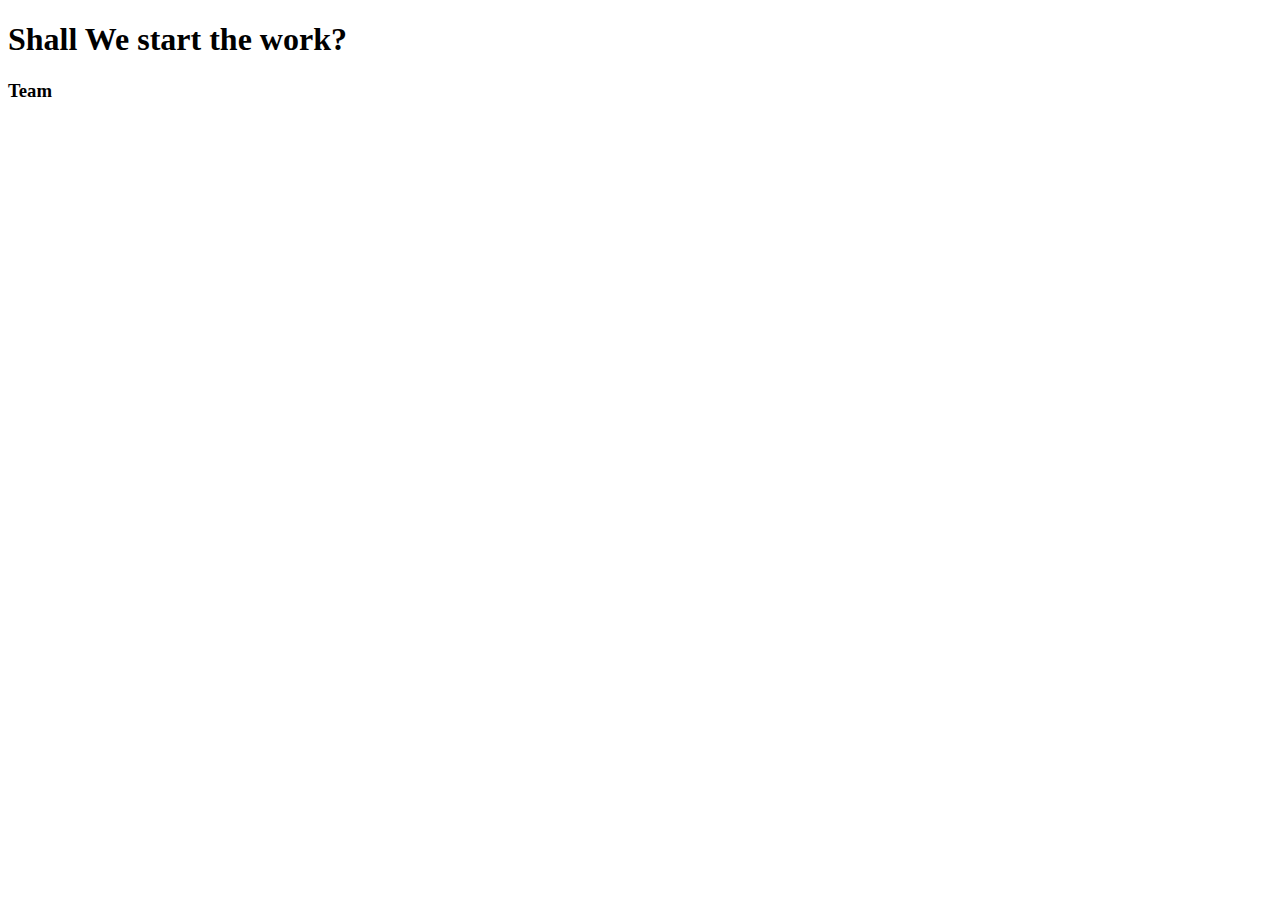
<file: index.html>
<!DOCTYPE html>
<html lang="en">

<head>
    <meta charset="UTF-8">
    <meta name="viewport" content="width=device-width, initial-scale=1.0">
    <title>Document</title>
</head>

<body>
    <h1>Shall We start the work?</h1>
    <h3> Team </h3>
</body>

</html>
</file>
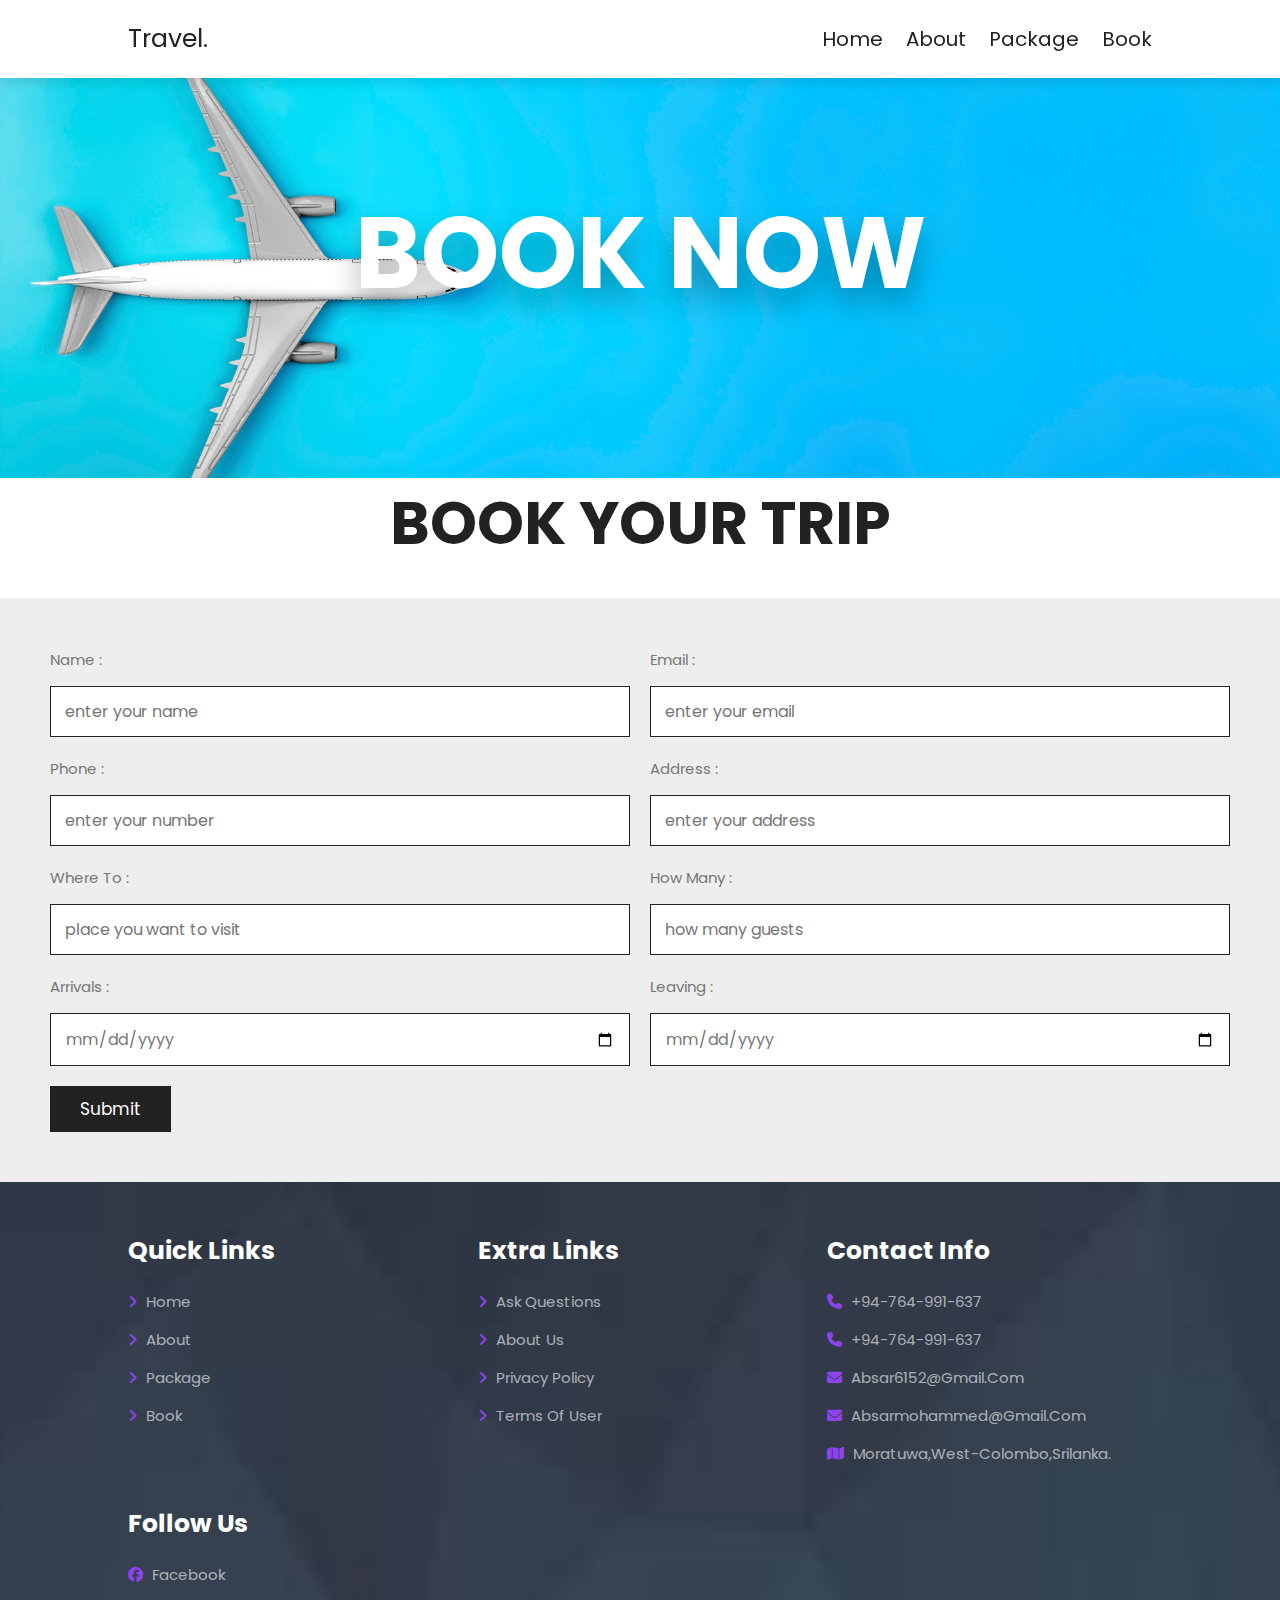
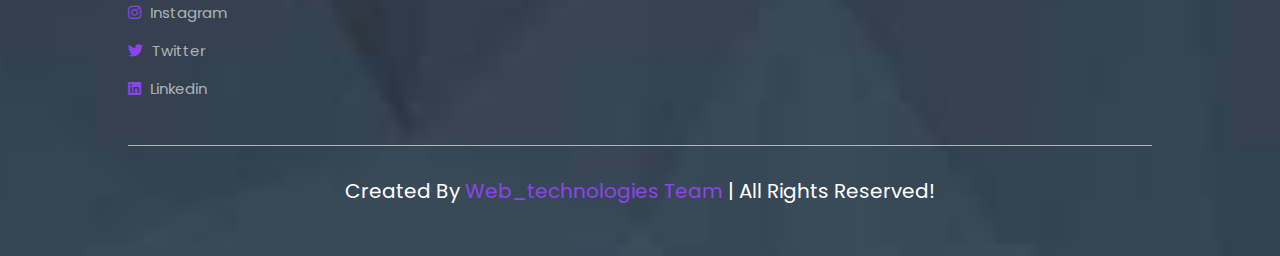
<file: book.html>
<!DOCTYPE html>
<html lang="en">
<head>
    <meta charset="UTF-8">
    <meta name="viewport" content="width=device-width, initial-scale=1.0">
    <title>Book</title>

    <!-- font awesome cdn link  -->
    <link rel="stylesheet" href="https://cdnjs.cloudflare.com/ajax/libs/font-awesome/6.5.2/css/all.min.css">

    <!-- my stylesheet -->
    <link rel="stylesheet" href="CSS/style.css">

    <!-- Swiper Connection  -->
    <link rel="stylesheet" href="https://cdn.jsdelivr.net/npm/swiper@11/swiper-bundle.min.css"/>

</head>
<body>
    <!-- header part -->

    <section class="header">
        <a href="book.html" class="logo">travel.</a>

        <nav class="navbar">
            <a href="home.html">home</a>
            <a href="about.html">about</a>
            <a href="package.html">package</a>
            <a href="book.html">Book</a>
        </nav>

        <div id="menu-btn" class="fas fa-bars"></div>
    </section>
    <!-- header part end  -->

    <div class="heading" style="background:url(images/book-now-bg.jpg) no-repeat">
        <h1>book now</h1>
    </div>
    
    <!-- booking part  -->

    <secttion class="booking">
    <h1 class="heading-title">Book your trip</h1>

    <form action="book_form.html" method="post" class="book-form">
        <div class="flex">
            <div class="inputBox">
                <span>name :</span>
                <input type="text" placeholder="enter your name" name="name" id="">
            </div>
            <div class="inputBox">
                <span>email :</span>
                <input type="email" placeholder="enter your email" name="email" id="">
            </div>
            <div class="inputBox">
                <span>phone :</span>
                <input type="number" placeholder="enter your number" name="phone" id="">
            </div>
            <div class="inputBox">
                <span>address :</span>
                <input type="text" placeholder="enter your address" name="address" id="">
            </div>
            <div class="inputBox">
                <span>where to :</span>
                <input type="text" placeholder="place you want to visit" name="location" id="">
            </div>
            <div class="inputBox">
                <span>how many :</span>
                <input type="number" placeholder="how many guests" name="guests" id="">
            </div>
            <div class="inputBox">
                <span>arrivals :</span>
                <input type="date" name="arrivals" id="">
            </div>
            <div class="inputBox">
                <span>leaving :</span>
                <input type="date" name="leaving" id="">
            </div>
        </div>

        <input type="submit" value="submit" class="btn" name="send">

    </form>
</secttion>

    <!-- footer section start -->
    <section class="footer">
        <div class="box-container">
            <div class="box">
                <h3>quick links</h3>
                <a href="home.html">   <i class="fas fa-angle-right"></i> home</a>
                <a href="about.html">  <i class="fas fa-angle-right"></i> about</a>
                <a href="package.html"><i class="fas fa-angle-right"></i> package</a>
                <a href="book.html">   <i class="fas fa-angle-right"></i> Book</a>
            </div>

            <div class="box">
                <h3>extra links</h3>
                <a href="#">   <i class="fas fa-angle-right"></i> ask questions</a>
                <a href="#">   <i class="fas fa-angle-right"></i> about us</a>
                <a href="#">   <i class="fas fa-angle-right"></i> privacy policy</a>
                <a href="#">   <i class="fas fa-angle-right"></i> terms of user</a>
              
            </div>

            <div class="box">
                <h3>contact info</h3>
                <a href="#">   <i class="fas fa-phone"></i> +94-764-991-637</a>
                <a href="#">   <i class="fas fa-phone"></i> +94-764-991-637</a>
                <a href="#">   <i class="fas fa-envelope"></i> absar6152@gmail.com </a>
                <a href="#">   <i class="fas fa-envelope"></i> absarmohammed@gmail.com </a>
                <a href="#">   <i class="fas fa-map"></i>  Moratuwa,west-Colombo,Srilanka.</a>
                
              
            </div>

            <div class="box">
                <h3>follow us</h3>
                <a href="#">   <i class="fab fa-facebook"></i> facebook</a>
                <a href="#">   <i class="fab fa-instagram"></i> Instagram</a>
                <a href="#">   <i class="fab fa-twitter"></i> twitter</a>
                <a href="#">   <i class="fab fa-linkedin"></i> linkedin</a>
                         
            </div>
        </div>

        <div class="credit">created by <span>web_technologies team</span> | all rights reserved!</div>
    
    </section>

    <!-- footer section end  -->

    <!-- Swiper JS -->
    <script src="https://cdn.jsdelivr.net/npm/swiper@11/swiper-bundle.min.js"></script>
   
    <!-- JS Script  -->
    <script src="JS/script.js"></script>
</body>
</html>
</file>
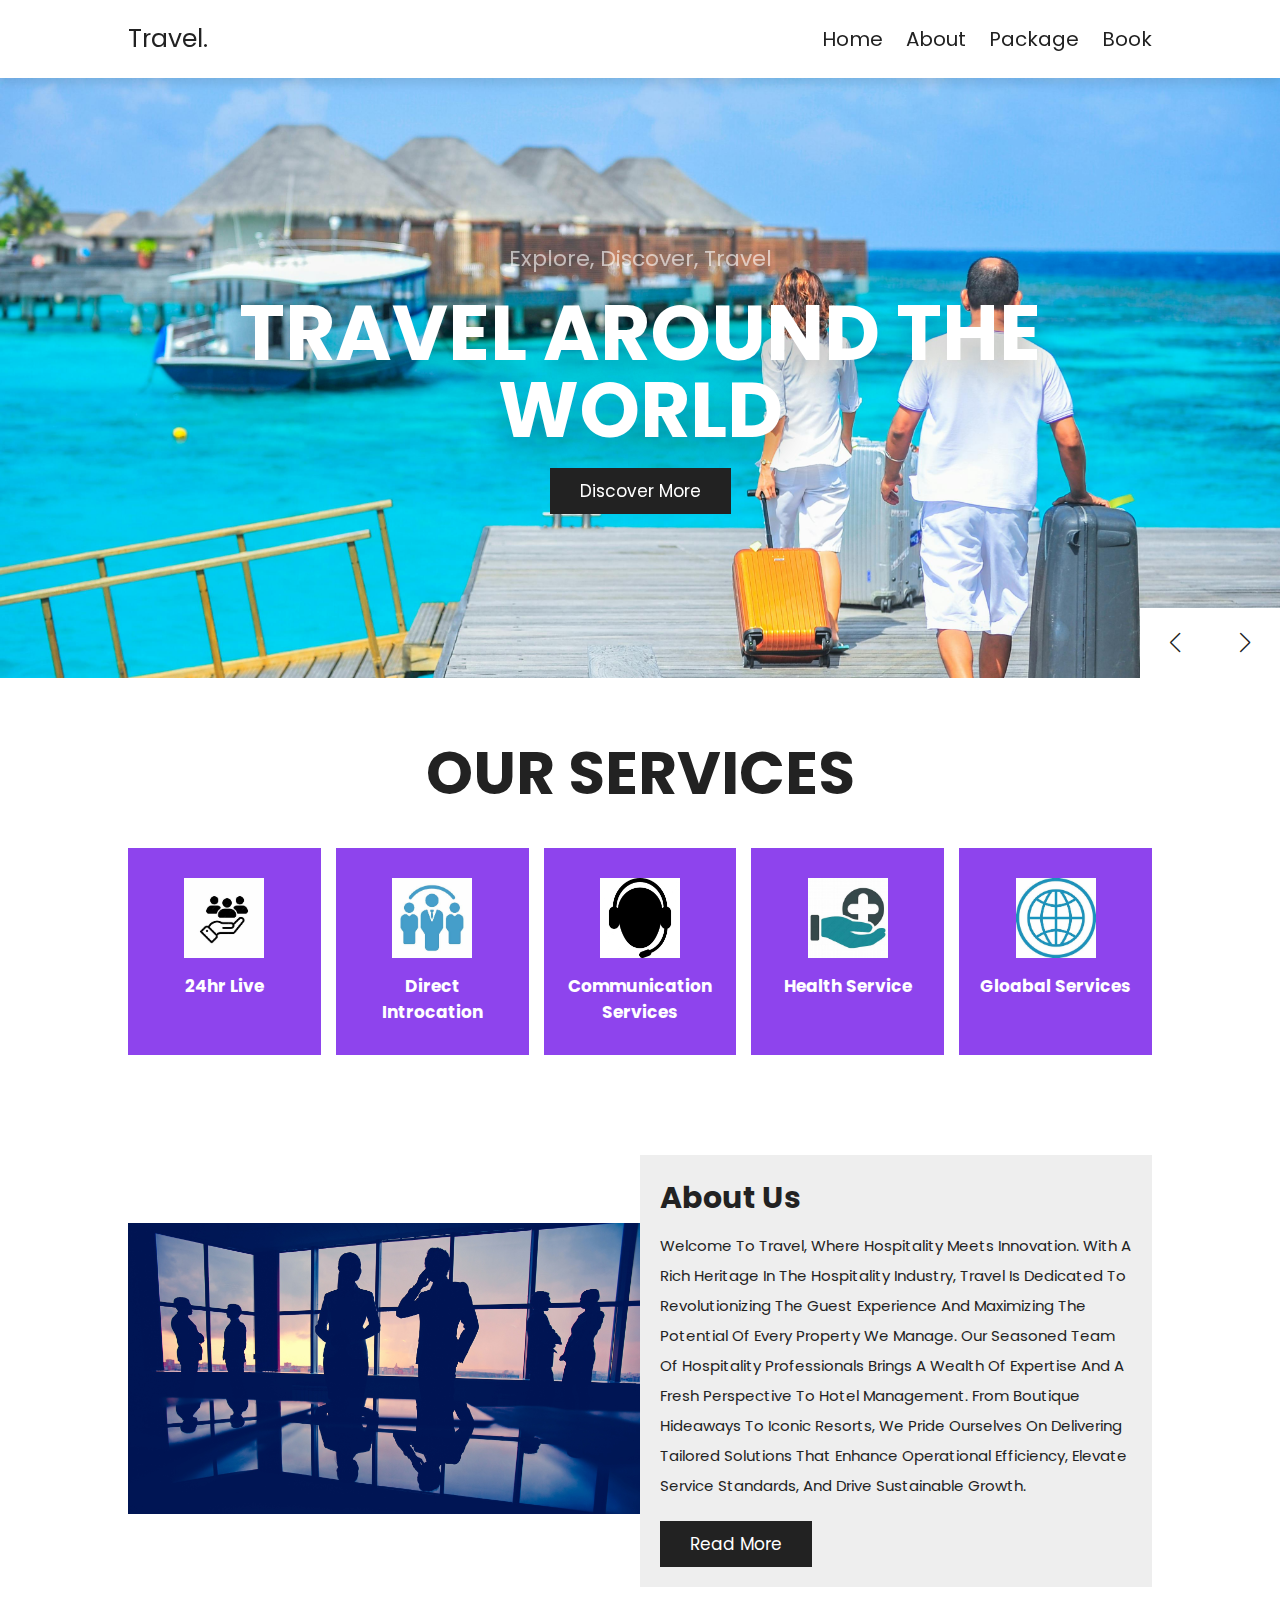
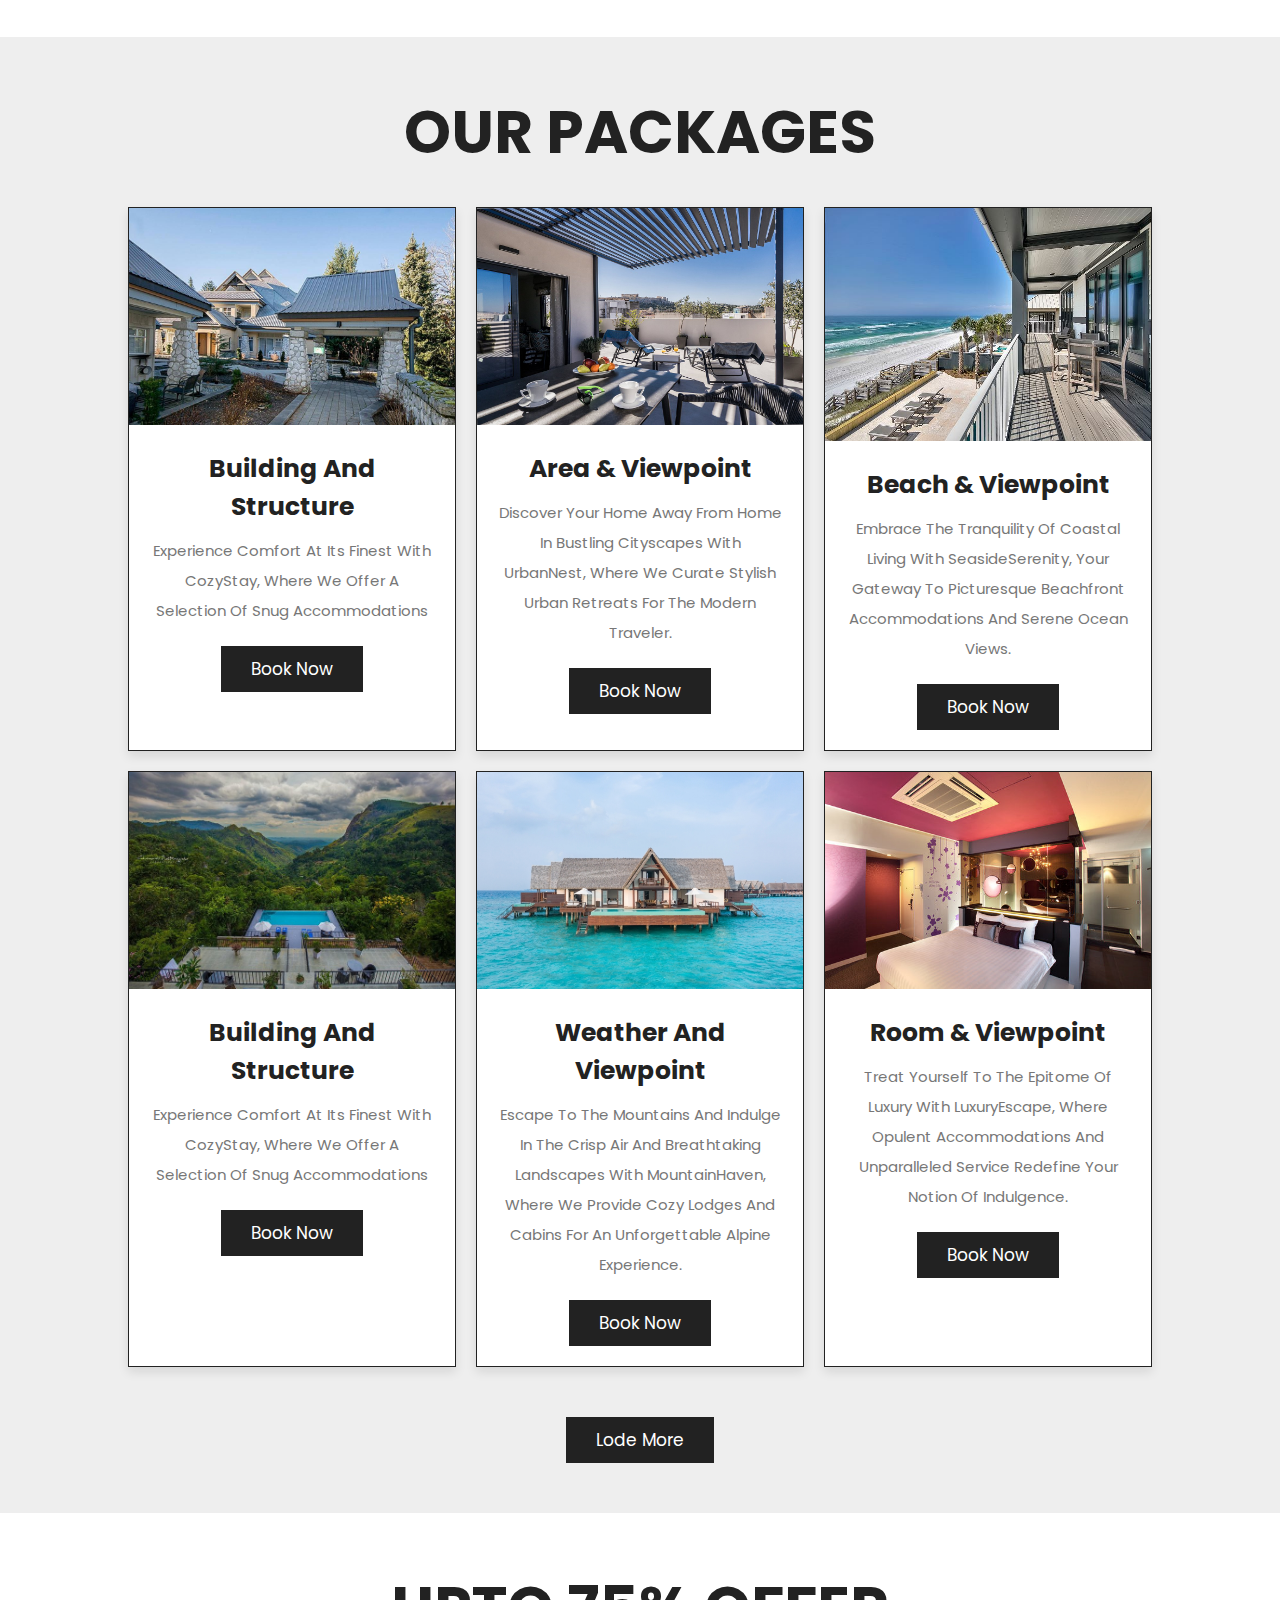
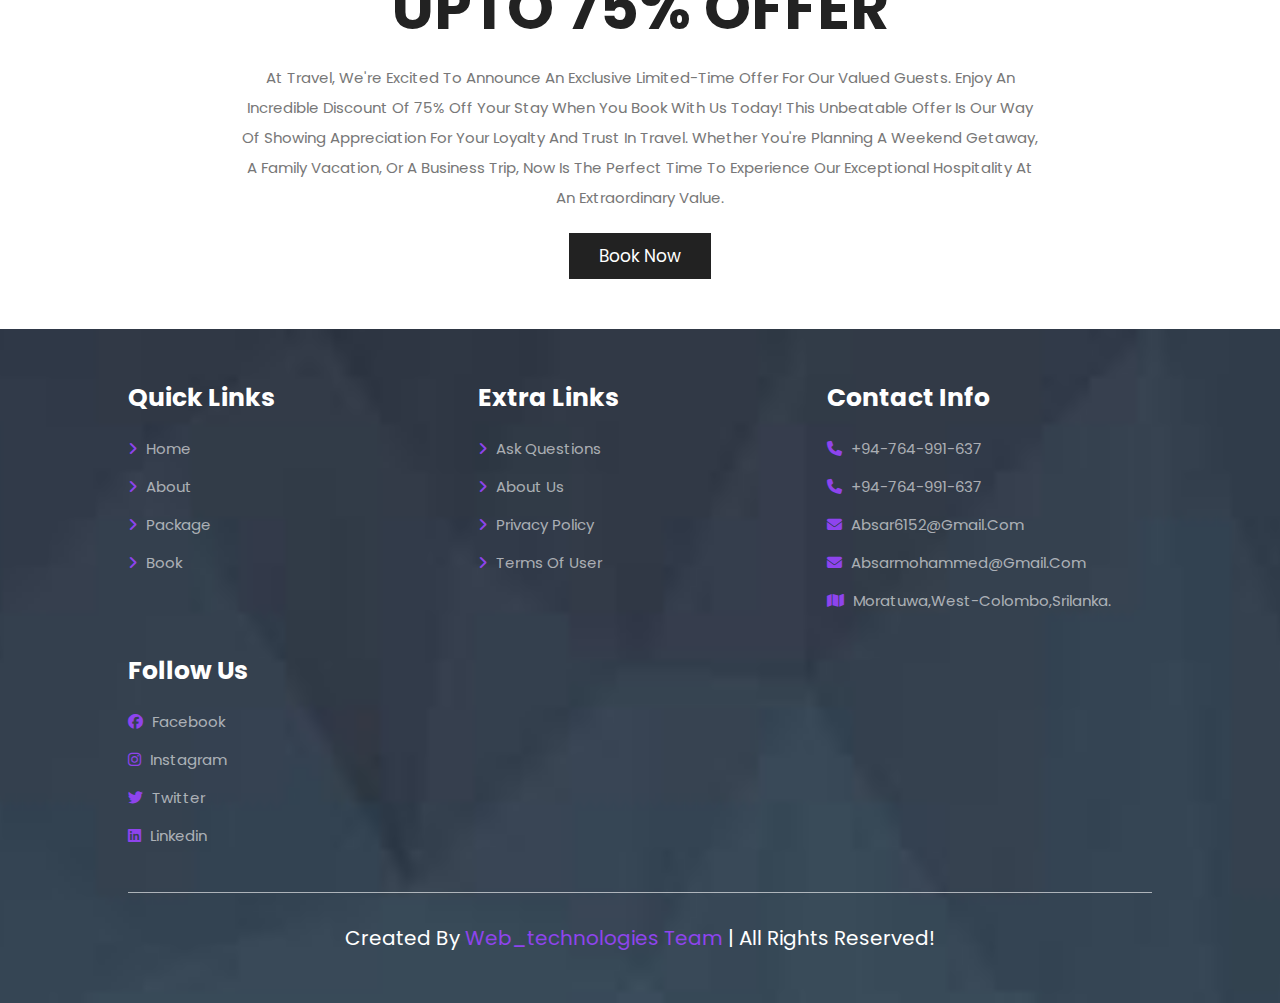
<file: home.html>
<!DOCTYPE html>
<html lang="en">

<head>
    <meta charset="UTF-8">
    <meta name="viewport" content="width=device-width, initial-scale=1.0">
    <title>home</title>

    <!-- font awesome cdn link  -->
    <link rel="stylesheet" href="https://cdnjs.cloudflare.com/ajax/libs/font-awesome/6.5.2/css/all.min.css">

    <!-- my stylesheet -->
    <link rel="stylesheet" href="CSS/style.css">

    <!-- Swiper Connection  -->
    <link rel="stylesheet" href="https://cdn.jsdelivr.net/npm/swiper@11/swiper-bundle.min.css" />

</head>

<body>
    <!-- header part -->

    <section class="header">
        <a href="home.php" class="logo">travel.</a>

        <nav class="navbar">
            <a href="home.html">home</a>
            <a href="about.html">about</a>
            <a href="package.html">package</a>
            <a href="book.html">Book</a>
        </nav>

        <div id="menu-btn" class="fas fa-bars"></div>
    </section>
    <!-- header part end  -->


    <!-- home section start -->

    <section class="home">
        <div class="swiper home-slider">
            <div class="swiper-wrapper">

                <div class="swiper-slide slide" style="background:url(images/home-slide-1.jpg) no-repeat">
                    <div class="content">
                        <span>explore, discover, travel</span>
                        <h3>travel around the world</h3>
                        <a href="package.html" class="btn">discover more</a>
                    </div>
                </div>

                <div class="swiper-slide slide" style="background:url(images/home-slide-2.jpg) no-repeat">
                    <div class="content">
                        <span>explore, discover, travel</span>
                        <h3>discover the new places</h3>
                        <a href="package.html" class="btn">discover more</a>
                    </div>
                </div>

                <div class="swiper-slide slide" style="background:url(images/home-slide-3.jpg) no-repeat">
                    <div class="content">
                        <span>explore, discover, travel</span>
                        <h3>make your tours worth while</h3>
                        <a href="package.html" class="btn">discover more</a>
                    </div>
                </div>

            </div>

            <div class="swiper-button-next"></div>
            <div class="swiper-button-prev"></div>

        </div>
    </section>















    <!-- home section end -->


    <!-- services part start -->
    <section class="services">
        <h1 class="heading-title">our services</h1>
        <div class="box-container">

            <div class="box">
                <img src="images/icon-1.jpeg" alt="">
                <h3>24hr live</h3>
            </div>


            <div class="box">
                <img src="images/icon-2.jpeg" alt="">
                <h3>Direct introcation </h3>
            </div>


            <div class="box">
                <img src="images/icon-3.jpg" alt="">
                <h3>communication services</h3>
            </div>

            <div class="box">
                <img src="images/icon-4.jpeg" alt="">
                <h3>health service</h3>
            </div>

            <div class="box">
                <img src="images/icon-5.jpeg" alt="">
                <h3>gloabal services</h3>
            </div>



        </div>
    </section>
    <!-- services part end -->

    <!-- home about section start -->

    <section class="home-about">
        <div class="image">
            <img src="images/about-image.jpg" alt="" srcset="">
        </div>

        <div class="content">
            <h3>about us</h3>
            <p>
                Welcome to Travel, where hospitality meets innovation. With a rich heritage in the hospitality industry,
                Travel is dedicated to revolutionizing the guest experience and maximizing the potential of every
                property we manage.

                Our seasoned team of hospitality professionals brings a wealth of expertise and a fresh perspective to
                hotel management. From boutique hideaways to iconic resorts, we pride ourselves on delivering tailored
                solutions that enhance operational efficiency, elevate service standards, and drive sustainable growth.

            </p>
            <a href="about.php" class="btn">read more</a>
        </div>
    </section>

    <!-- home about section end -->


    <!-- home packages section start -->

    <section class="home-packages">
        <h1 class="heading-title"> our packages </h1>

        <div class="box-container">

            <div class="box">
                <div class="images">
                    <img src="images/img-1.jpg" alt="">
                </div>
                <div class="content">
                    <h3>Building and structure</h3>
                    <p>Experience comfort at its finest with CozyStay, where we offer a selection of snug accommodations
                    </p>
                    <a href="book.php" class="btn">book now</a>
                </div>
            </div>

            <div class="box">
                <div class="images">
                    <img src="images/img-2.jpg" alt="">
                </div>
                <div class="content">
                    <h3>Area & Viewpoint</h3>
                    <p>Discover your home away from home in bustling cityscapes with UrbanNest, where we curate stylish
                        urban retreats for the modern traveler.</p>

                    <a href="book.php" class="btn">book now</a>
                </div>
            </div>

            <div class="box">
                <div class="images">
                    <img src="images/img-3.jpg" alt="">
                </div>
                <div class="content">
                    <h3>beach & Viewpoint</h3>
                    <p>Embrace the tranquility of coastal living with SeasideSerenity, your gateway to picturesque
                        beachfront accommodations and serene ocean views.</p>

                    <a href="book.php" class="btn">book now</a>
                </div>
            </div>

            <div class="box">
                <div class="images">
                    <img src="images/img-4.jpg" alt="">
                </div>
                <div class="content">
                    <h3>Building and structure</h3>
                    <p>Experience comfort at its finest with CozyStay, where we offer a selection of snug accommodations
                    </p>
                    <a href="book.php" class="btn">book now</a>
                </div>
            </div>


            <div class="box">
                <div class="images">
                    <img src="images/img-5.jpg" alt="">
                </div>
                <div class="content">
                    <h3>weather and Viewpoint</h3>
                    <p>Escape to the mountains and indulge in the crisp air and breathtaking landscapes with
                        MountainHaven, where we provide cozy lodges and cabins for an unforgettable alpine experience.
                    </p>
                    <a href="book.php" class="btn">book now</a>
                </div>
            </div>

            <div class="box">
                <div class="images">
                    <img src="images/img-6.jpg" alt="">
                </div>
                <div class="content">
                    <h3>room & Viewpoint</h3>
                    <p>Treat yourself to the epitome of luxury with LuxuryEscape, where opulent accommodations and
                        unparalleled service redefine your notion of indulgence.</p>
                    <a href="book.php" class="btn">book now</a>
                </div>
            </div>
        </div>

        <div class="load-more"><a href="package.php" class="btn">lode more</a></div>

    </section>


    <!-- home packages section end -->

    <!-- home offer section start -->

    <section class="home-offer">

        <div class="content">
            <h3>upto 75% offer</h3>
            <p>At Travel, we're excited to announce an exclusive limited-time offer for our valued guests. Enjoy an
                incredible discount of 75% off your stay when you book with us today!

                This unbeatable offer is our way of showing appreciation for your loyalty and trust in Travel. Whether
                you're planning a weekend getaway, a family vacation, or a business trip, now is the perfect time to
                experience our exceptional hospitality at an extraordinary value.</p>
                <a href="book.php" class="btn">book now</a>
        </div>
    </section>
    <!-- home offer section end -->




































    <!-- footer section start -->
    <section class="footer">
        <div class="box-container">
            <div class="box">
                <h3>quick links</h3>
                <a href="home.php"> <i class="fas fa-angle-right"></i> home</a>
                <a href="about.php"> <i class="fas fa-angle-right"></i> about</a>
                <a href="package.php"><i class="fas fa-angle-right"></i> package</a>
                <a href="book.php"> <i class="fas fa-angle-right"></i> Book</a>
            </div>

            <div class="box">
                <h3>extra links</h3>
                <a href="#"> <i class="fas fa-angle-right"></i> ask questions</a>
                <a href="#"> <i class="fas fa-angle-right"></i> about us</a>
                <a href="#"> <i class="fas fa-angle-right"></i> privacy policy</a>
                <a href="#"> <i class="fas fa-angle-right"></i> terms of user</a>

            </div>

            <div class="box">
                <h3>contact info</h3>
                <a href="#"> <i class="fas fa-phone"></i> +94-764-991-637</a>
                <a href="#"> <i class="fas fa-phone"></i> +94-764-991-637</a>
                <a href="#"> <i class="fas fa-envelope"></i> absar6152@gmail.com </a>
                <a href="#"> <i class="fas fa-envelope"></i> absarmohammed@gmail.com </a>
                <a href="#"> <i class="fas fa-map"></i> Moratuwa,west-Colombo,Srilanka.</a>


            </div>

            <div class="box">
                <h3>follow us</h3>
                <a href="#"> <i class="fab fa-facebook"></i> facebook</a>
                <a href="#"> <i class="fab fa-instagram"></i> Instagram</a>
                <a href="#"> <i class="fab fa-twitter"></i> twitter</a>
                <a href="#"> <i class="fab fa-linkedin"></i> linkedin</a>

            </div>
        </div>

        <div class="credit">created by <span>web_technologies team</span> | all rights reserved!</div>

    </section>

    <!-- footer section end  -->

    <!-- Swiper JS -->
    <script src="https://cdn.jsdelivr.net/npm/swiper@11/swiper-bundle.min.js"></script>

    <!-- JS Script  -->
    <script src="JS/script.js"></script>
</body>

</html>
</file>
<file: CSS/style.css>
@import url('https://fonts.googleapis.com/css2?family=Poppins:ital,wght@0,100;0,200;0,300;0,400;0,500;0,600&display=swap');



:root{
    --main-color:#8e44ed;
    --black:#222;
    --white:#fff;
    --light-black:#777;
    --light-white:#fff9;
    --dark-bg:rgba(0,0,0,.7);
    --light-bg:#eee;
    --border:.1rem solid var(--black);
    --box-shadow:0 .5rem 1rem rgba(0,0,0,.1);
    --text-shadow:0 1.5rem 3rem rgba(0,0,0,.3);

}
 
*{
    font-family: "Poppins", sans-serif;
    margin: 0; padding: 0;
    box-sizing: border-box;
    outline: none; border: none;
    text-decoration: none;
    text-transform: capitalize;
}

html{
    font-size: 62.5%;
    overflow-x: hidden;

}

html::-webkit-scrollbar{
    width: 1rem;

}

html::-webkit-scrollbar-track{
    background-color: var(--white);

}

html::-webkit-scrollbar-thumb{
    background-color: var(--main-color);

}

.heading{
    background-size: cover !important;
    background-position: center !important;
    padding-top: 10rem;
    padding-bottom: 15rem;
    display: flex;
    align-items: center;
    justify-content: center;
}

.heading h1{
    font-size: 10rem;
    text-transform: uppercase;
    color: var(--white);
    text-shadow: var(--text-shadow);

}

.btn{
    display: inline-block;
    background: var(--black);
    margin-top: 1rem;
    color: var(--white);
    font-size: 1.7rem;
    padding: 1rem 3rem;
    cursor: pointer;
}

.btn:hover{
    background: var(--main-color);
}

.heading-title{
    text-align: center;
    margin-bottom: 3rem;
    font-size: 6rem;
    text-transform: uppercase;
    color: var(--black);
}

section {
    padding: 5rem 10%;
}

@keyframes fadeIn{
    0%{
        transform: scale(0);
        opacity: 0;
    }
}

.header{
    position: sticky;
    top:0; left:0; right:0;
    z-index: 1000;
    background-color: var(--white);
    display: flex;
    padding-top:2rem;
    padding-bottom: 2rem;
    box-shadow: var(--box-shadow);
    align-items: center;
    justify-content: space-between;    
}

.header .logo{
    font-size: 2.5rem;
    color: var(--black);
}

.header .navbar a{
    font-size: 2rem;
    margin-left: 2rem;
    color:var(--black);
}

.header .navbar a:hover{
    color:var(--main-color);
}

#menu-btn{
    font-size: 2.5rem;
    cursor: pointer;
    color:var(--black);
    display: none;
}
section{
    padding: 5rem 10%;
}


@keyframes fadeIn{
    0%{
        transform: scale(0);
        opacity: 0;
    }
}


.home{
    padding: 0;
}

.home .slide{
    text-align: center;
    padding: 2rem;
    display: flex;
    align-items: center;
    justify-content: center;
    background-size: cover !important;
    background-position: center !important;
    min-height: 60rem;
}

.home .slide .content{
    width: 85rem;
}

.home .swiper-slide-active .content{
    display: inline-block;

}

.home .slide .content span{
    display: block;
    font-size: 2.2rem;
    color: var(--light-white);
    padding-bottom: 1rem;
    animation:fadeIn .2s linear backwards .2s;
}

.home .slide .content h3{
    font-size: 6vw;
    color: var(--white);
    text-transform: uppercase;
    line-height: 1;
    text-shadow: var(--text-shadow);
    padding: 1rem 0;
    animation:fadeIn .2s linear backwards .4s;
}
.home .slide .content .btn{
    animation:fadeIn .2s linear backwards .6s;
}

.home .swiper-button-next,
.home .swiper-button-prev{
    top:inherit;
    left:inherit;
    bottom: 0;
    right: 0;
    height:7rem;
    width: 7rem;
    background: var(--white);
    color: var(--black);
}

.home .swiper-button-next:hover,
.home .swiper-button-prev:hover{
    background: var(--main-color);
    color: var(--white);
}

.home .swiper-button-next::after,
.home .swiper-button-prev::after{
    font-size: 2rem;
}

.home .swiper-button-prev{
    right: 7rem;

}

.btn{
    display: inline-block;
    background: var(--black);
    margin-top:1rem;
    color: var(--white);
    font-size: 1.7rem;
    padding: 1rem 3rem;
    cursor: pointer;
}

.btn:hover{
    background: var(--main-color);
}

.home-about{
    display: flex;
    align-items: center;
    flex-wrap: wrap;
}

.home-about .image{
    flex: 2 2 40rem; 
}

.home-about .image img{
    width: 100%;
}

.home-about .content{
    flex: 2 2 40rem;
    padding: 2rem;
    background: var(--light-bg);
}

.home-about .content h3{
    font-size: 3rem;
    color: var(--black);

}


.home-about .content p{
    font-size: 1.5rem;
    padding: 1rem 0;
    line-height: 2;
    color: var(--black);
}



.home-packages{
    background: var(--light-bg);
}

.home-packages .box-container{
    display: grid;
    grid-template-columns: repeat(auto-fit,minmax(30rem,1fr));
    gap: 2rem;

}


.home-packages .box-container .box {
    border: var(--border);
    box-shadow: var(--box-shadow);
    background: var(--white);
}
.home-packages .box-container .box:hover .images img {
    transform: scale(1.1);
}

.home-packages .box-container .box .images img{
    height: 100%;
    width: 100%;
    object-fit: cover;
    transition: .2s linear;
}

.home-packages .box-container .box .content{
    padding: 2rem;
    text-align: center;

}
.home-packages .box-container .box .content h3{
    font-size: 2.5rem;
    color: var(--black);

}

.home-packages .box-container .box .content p{
    font-size: 1.5rem;
    color: var(--light-black);
    line-height: 2;
    padding: 1rem 0;
    
}

.home-packages .load-more{
    text-align: center;
    margin-top: 4rem;
}

.home-offer{
    text-align: center;
}

.home-offer .content{
    max-width: 80rem;
    margin: 0 auto;

}

.home-offer .content h3{
    font-size: 6rem;
    text-transform: uppercase;
    color: var(--black);
}

.home-offer .content p{
    font-size: 1.5rem;
    color: var(--light-black);
    line-height: 2;
    padding: 1rem 0;
}


@media (mac-width:991px){
    html{
        font-size: 55%;
    }
    
    section{
        padding: 3rem 2rem;
    }

    .home .content .slide h3{
        font-size: 10vw;
    }
}

.btn{
    display: inline-block;
    background: var(--black);
    margin-top:1rem;
    color: var(--white);
    font-size: 1.7rem;
    padding: 1rem 3rem;
    cursor: pointer;
}

.btn:hover{
    background: var(--main-color);
}

@media (mac-width:991px){
    html{
        font-size: 55%;
    }
    
    section{
        padding: 3rem 2rem;
    }

    .home .content .slide h3{
        font-size: 10vw;
    }
}

.services .box-container{
    display: grid;
    grid-template-columns: repeat(auto-fit, minmax(16rem, 1fr));
    gap: 1.5rem;

}

.services .box-container .box{
    padding: 3rem 2rem;
    text-align: center;
    background: var(--main-color);
    cursor: pointer;
}


.services .box-container .box:hover{
    background: var(--black);
}

.services .box-container .box img{
    height: 8rem;
}

.services .box-container .box h3{
    color: var(--white);
    font-size: 1.7rem;
    padding-top: 1rem;
}




.packages .box-container {
    display: grid;
    grid-template-columns: repeat(auto-fit,minmax(30rem,1fr));
    gap: 2rem;
}

.packages .box-container .box{
    /* padding: 3rem 2rem; */
    border: var(--border);
    box-shadow: var(--box-shadow);
    background: var(--white);
    display: none;
}

.packages .box-container .box img{
    height: 25rem;
}



.packages .box-container .box:nth-child(1),
.packages .box-container .box:nth-child(2),
.packages .box-container .box:nth-child(3),
.packages .box-container .box:nth-child(4),
.packages .box-container .box:nth-child(5),
.packages .box-container .box:nth-child(6) {
    display: inline-block;
}

.packages .box-container .box:hover .image img {
    transform: scale(1.1);
}

.packages .box-container .box .image {
    height: 25rem;
    overflow: hidden;
}

.packages .box-container .box .image img {
    height: 100%;
    width: 100%;
    object-fit: cover;
    transition: 2s linear;
}

.packages .box-container .box .content {
    padding: 2rem;
    text-align: center;
}

.packages .box-container .box.content h3 {
    font-size: 2.5rem;
    color: var(--black);
}

.packages .box-container .box .content p {
    font-size: 1.5rem;
    color: var(--light-black);
    line-height: 2;
    padding: 1rem-0;

}

.packages .load-more {
    text-align: center;
    margin-top: 2rem;
}

.booking .book-form{
    padding: 5rem;
    background: var(--light-bg);

    
}

.booking .book-form .flex{
    display: flex;
    flex-wrap: wrap;
    gap:2rem;
    
}

.booking .book-form .flex .inputBox{
    flex: 1 1 41rem;
}

.booking .book-form .flex .inputBox input{
    width: 100%;
    padding: 1.2rem 1.4rem;
    font-size: 1.6rem;
    color: var(--light-black);
    text-transform: none;
    margin-top: 1.5rem;
    border: var(--border);
}

.booking .book-form .flex .inputBox input:focus{

    background:var(--black);
    color: var(--light-white);
}

.booking .book-form .flex .inputBox input:focus::placeholder{
    color: var(--light-white);
}

.booking .book-form .flex .inputBox span{
    font-size: 1.5rem;
    color:var(--light-black);
}

.booking .book-form .btn{
    margin-top: 2rem;

}



.footer{
    background: url(../images/footer-bg.jpeg) no-repeat;
    background-size: cover;
    background-position: center;
}

.footer .box-container{
    display: grid;
    grid-template-columns: repeat(auto-fit,minmax(25rem,1fr));
    gap: 2.5rem;
}

.footer .box-container .box h3{
    color: var(--white);
    font-size: 2.5rem;
    padding-bottom: 2rem;
}

.footer .box-container .box a{
    color: var(--light-white);
    font-size: 1.5rem;
    padding-bottom: 1.5rem;
    display: block;
}

.footer .box-container .box a i{
    color: var(--main-color);
    padding-right: .5rem;
    transition: .2s linear;
}

.footer .box-container .box a:hover i{
    padding-right: 2rem;
}

.footer .credit{
    text-align: center;
    padding-top: 3rem;
    margin-top: 3rem;
    border-top: .1rem solid var(--light-white);
    font-size: 2rem;
    color: var(--white);

}

.footer .credit span{
    color:var(--main-color);
}





/* Media queries */

@media (max-width: 1200px) {
    section {
        padding: 3rem 5%;
    }
}
@media (max-width: 991px) {

    html{
        font-size: 55%;
    }

    section {
        padding: 3rem 2rem;
    }
}

@media (max-width: 768px) {

    #menu-btn{
       
        display: inline-block;
        transition: .2s linear;
    }

    #menu-btn.fa-times{
        transform: rotate(180deg);
    }

    .header .navbar{
        position: absolute;
        top: 99%; left: 0; right: 0;
        background-color: var(--white);
        border-top: var(--border);
        padding: 2rem;
        transition: .2s;
        clip-path: polygon(0 0, 100% 0, 100% 0, 0);

    }

    .header .navbar.active{
        clip-path: polygon(0 0, 100% 0, 100% 100%, 0 100%);
    }

    .header .navbar a{
        display: block;
        margin: 2rem;
        text-align: center;
    }

}

@media (max-width: 450px) {

    html{
        font-size: 50%;
    }

}
</file>
